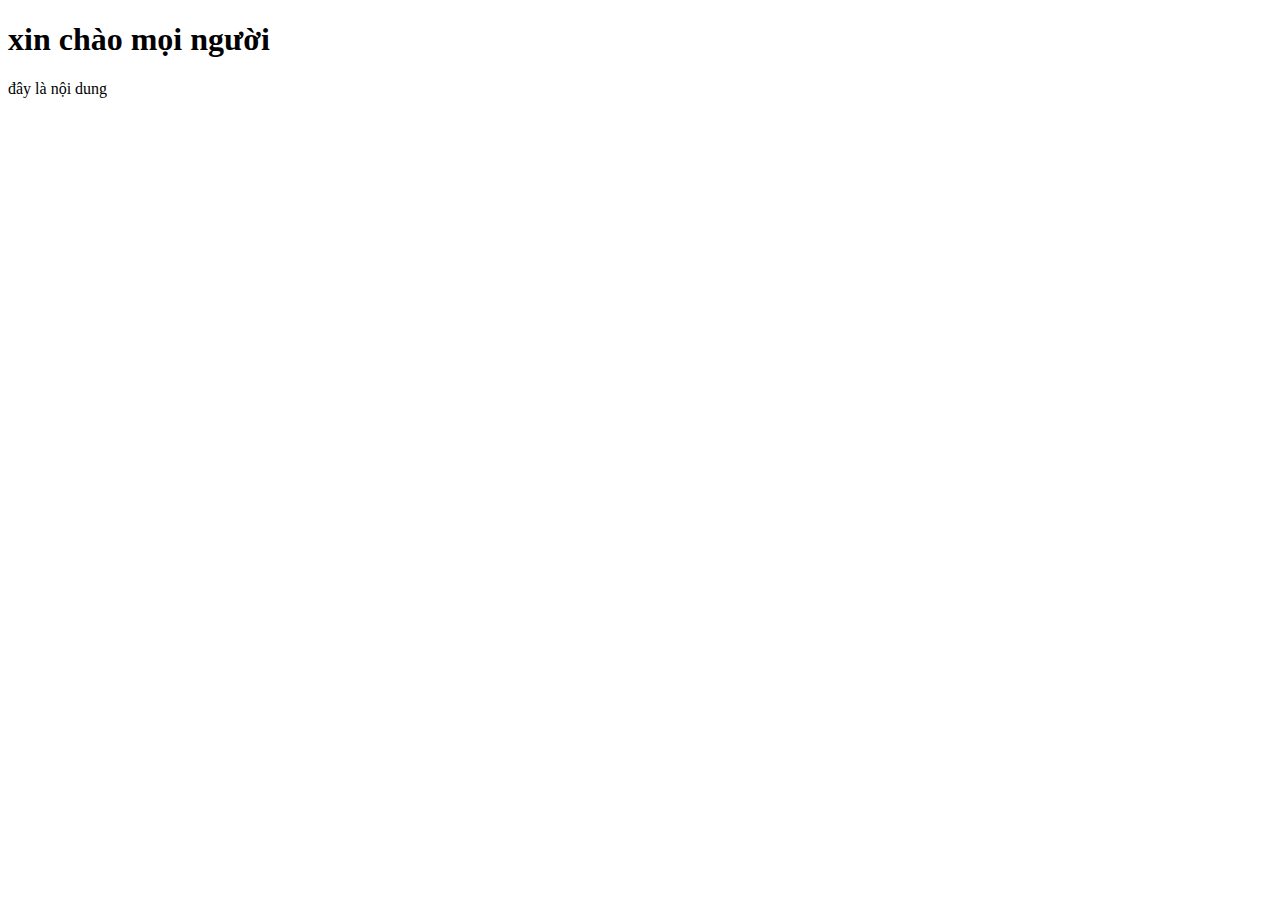
<file: index.html>
<!DOCTYPE html>
<html lang="en">
<head>
    <meta charset="UTF-8">
    <meta name="viewport" content="width=device-width, initial-scale=1.0">
    <title>Document</title>
</head>
<body>
    <h1>xin chào mọi người</h1>
    <p> đây là nội dung </p>
</body>
</html>
</file>
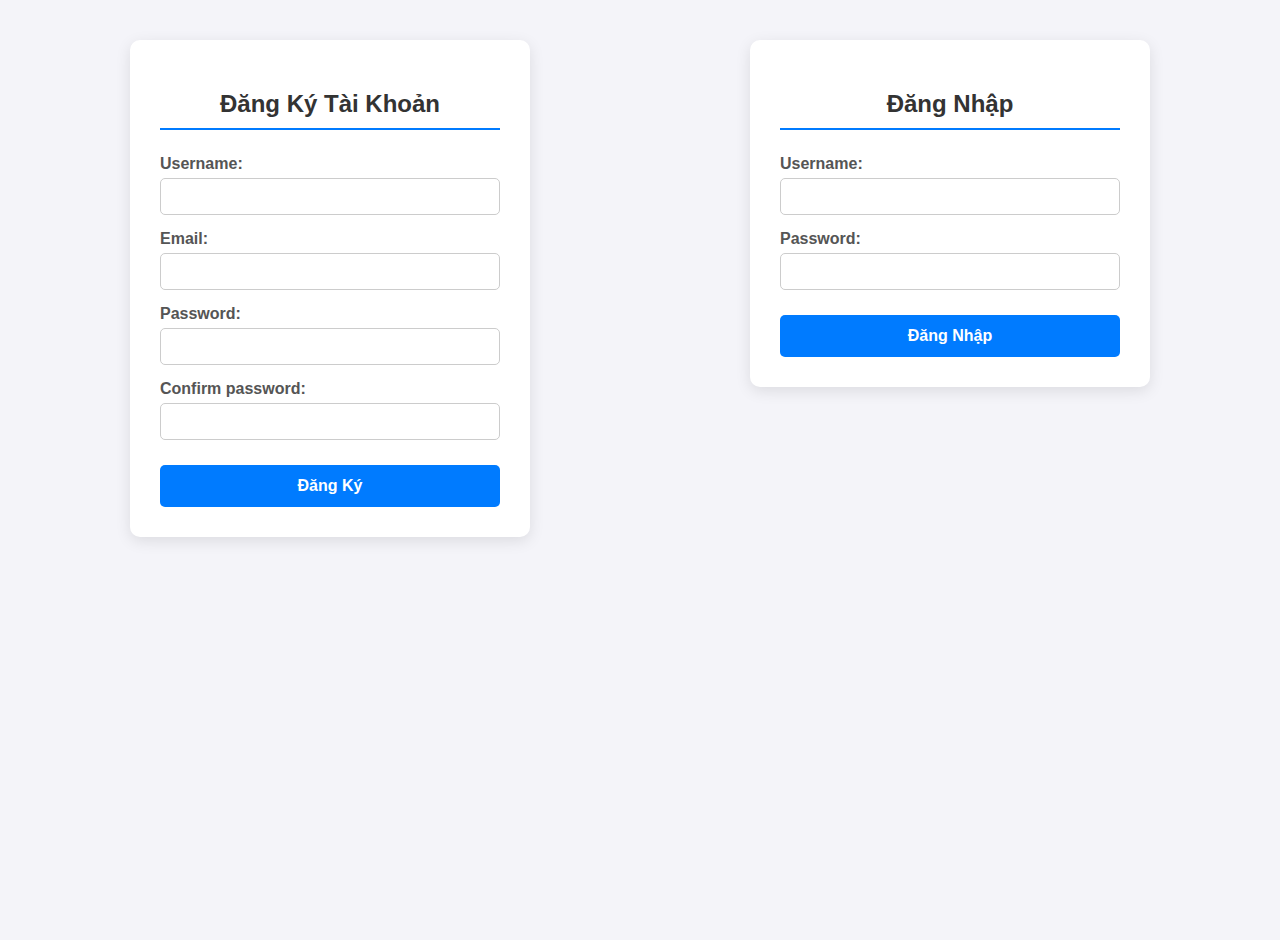
<file: homework/index.html>
<!DOCTYPE html>
<html lang="vi">
<head>
    <meta charset="UTF-8">
    <meta name="viewport" content="width=device-width, initial-scale=1.0">
    <title>Form Đăng ký & Đăng nhập</title>
    <link rel="stylesheet" href="index.css">
</head>
<body>

    <div class="form-container">
        <form action="/register" method="POST" class="form">
            <h2>Đăng Ký Tài Khoản</h2>

            <div class="form-group">
                <label for="reg-username">Username:</label>
                <input type="text" id="reg-username" name="username" required>
            </div>

            <div class="form-group">
                <label for="reg-email">Email:</label>
                <input type="email" id="reg-email" name="email" required>
            </div>

            <div class="form-group">
                <label for="reg-password">Password:</label>
                <input type="password" id="reg-password" name="password" required>
            </div>

            <div class="form-group">
                <label for="reg-confirm-password">Confirm password:</label>
                <input type="password" id="reg-confirm-password" name="confirm_password" required>
            </div>

            <button type="submit" class="submit-btn">Đăng Ký</button>
        </form>
    </div>
    
    <div class="form-container">
        <form action="/login" method="POST" class="form">
            <h2>Đăng Nhập</h2>

            <div class="form-group">
                <label for="login-username">Username:</label>
                <input type="text" id="login-username" name="username" required>
            </div>

            <div class="form-group">
                <label for="login-password">Password:</label>
                <input type="password" id="login-password" name="password" required>
            </div>

            <button type="submit" class="submit-btn">Đăng Nhập</button>
        </form>
    </div>

</body>
</html>
</file>
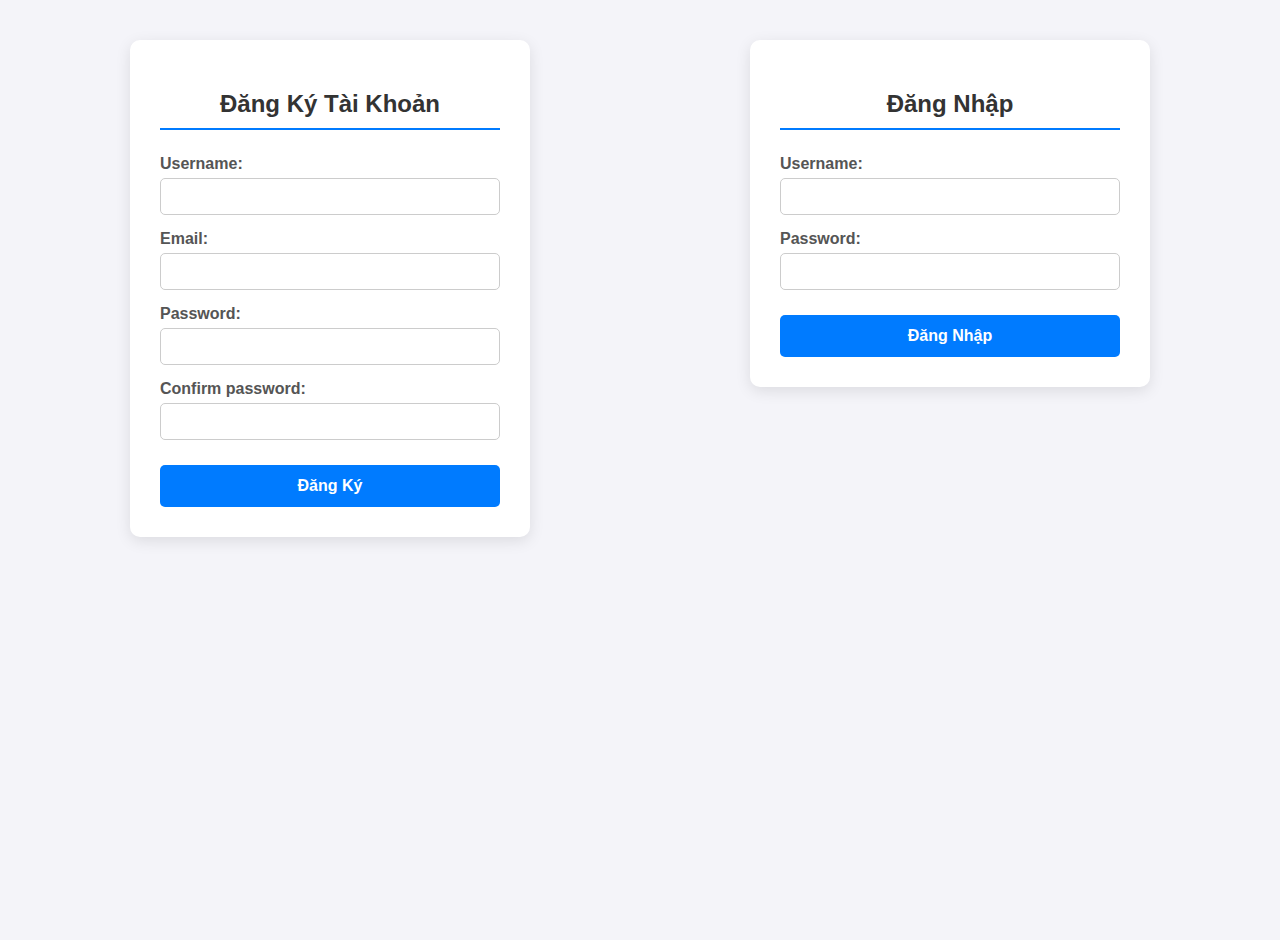
<file: index1.html>
<!DOCTYPE html>
<html lang="vi">
<head>
    <meta charset="UTF-8">
    <meta name="viewport" content="width=device-width, initial-scale=1.0">
    <title>Form Đăng ký & Đăng nhập</title>
    <link rel="stylesheet" href="index2.css">
</head>
<body>

    <div class="form-container">
        <form action="/register" method="POST" class="form">
            <h2>Đăng Ký Tài Khoản</h2>

            <div class="form-group">
                <label for="reg-username">Username:</label>
                <input type="text" id="reg-username" name="username" required>
            </div>

            <div class="form-group">
                <label for="reg-email">Email:</label>
                <input type="email" id="reg-email" name="email" required>
            </div>

            <div class="form-group">
                <label for="reg-password">Password:</label>
                <input type="password" id="reg-password" name="password" required>
            </div>

            <div class="form-group">
                <label for="reg-confirm-password">Confirm password:</label>
                <input type="password" id="reg-confirm-password" name="confirm_password" required>
            </div>

            <button type="submit" class="submit-btn">Đăng Ký</button>
        </form>
    </div>
    
    <div class="form-container">
        <form action="/login" method="POST" class="form">
            <h2>Đăng Nhập</h2>

            <div class="form-group">
                <label for="login-username">Username:</label>
                <input type="text" id="login-username" name="username" required>
            </div>

            <div class="form-group">
                <label for="login-password">Password:</label>
                <input type="password" id="login-password" name="password" required>
            </div>

            <button type="submit" class="submit-btn">Đăng Nhập</button>
        </form>
    </div>

</body>
</html>
</file>
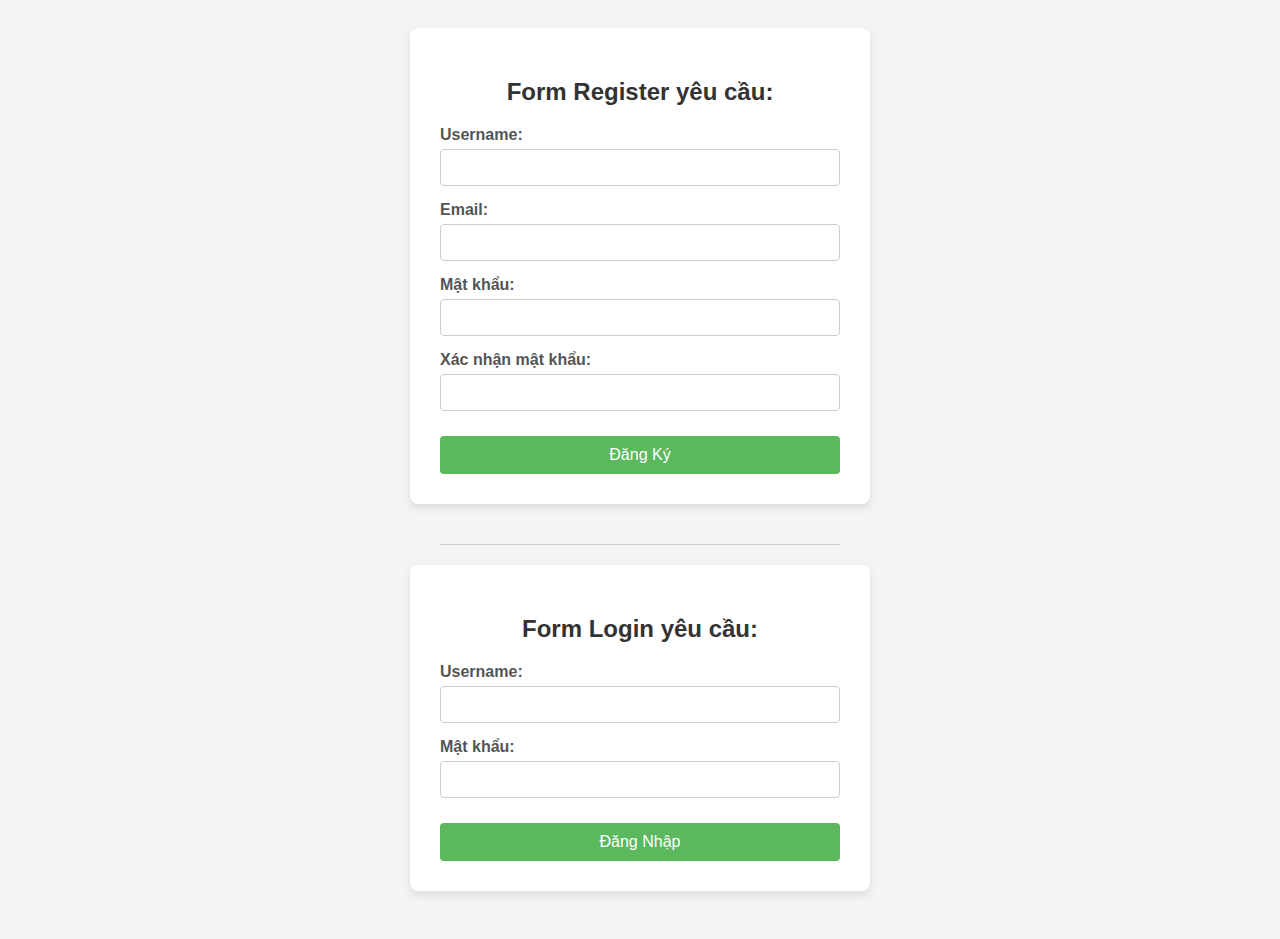
<file: index2.html>
<!DOCTYPE html>
<html lang="vi">
<head>
    <meta charset="UTF-8">
    <meta name="viewport" content="width=device-width, initial-scale=1.0">
    <title>Form Đăng ký & Đăng nhập</title>
    <link rel="stylesheet" href="index1.css">
</head>
<body>

    <div class="form-container">
        <h2>Form Register yêu cầu:</h2>
        <form action="/register" method="POST">
            <div class="form-group">
                <label for="reg-username">Username:</label>
                <input type="text" id="reg-username" name="username" required minlength="6" maxlength="18" title="Username >=6 và <=18 ký tự">
            </div>
            <div class="form-group">
                <label for="reg-email">Email:</label>
                <input type="email" id="reg-email" name="email" required title="Email đúng định dạng">
            </div>
            <div class="form-group">
                <label for="reg-password">Mật khẩu:</label>
                <input type="password" id="reg-password" name="password" required minlength="6" maxlength="18" title="Mật khẩu >=6 và <=18 ký tự">
            </div>
            <div class="form-group">
                <label for="reg-confirm-password">Xác nhận mật khẩu:</label>
                <input type="password" id="reg-confirm-password" name="confirm_password" required minlength="6" maxlength="18">
            </div>
            <button type="submit" class="btn-submit">Đăng Ký</button>
        </form>
    </div>

    <hr>

    <div class="form-container">
        <h2>Form Login yêu cầu:</h2>
        <form action="/login" method="POST">
            <div class="form-group">
                <label for="login-username">Username:</label>
                <input type="text" id="login-username" name="username" required minlength="6" maxlength="18" title="Username >=6 và <=18 ký tự">
            </div>
            <div class="form-group">
                <label for="login-password">Mật khẩu:</label>
                <input type="password" id="login-password" name="password" required minlength="6" maxlength="18" title="Mật khẩu >=6 và <=18 ký tự">
            </div>
            <button type="submit" class="btn-submit">Đăng Nhập</button>
        </form>
    </div>

    <script>
        const registerForm = document.querySelector('.form-container form[action="/register"]');
        registerForm.addEventListener('submit', function(event) {
            const password = document.getElementById('reg-password').value;
            const confirmPassword = document.getElementById('reg-confirm-password').value;

            if (password !== confirmPassword) {
                alert('Xác nhận mật khẩu không khớp!');
                event.preventDefault(); // Ngăn form submit
            }
        });
    </script>
</body>
</html>
</file>
<file: homework/index.css>
/* Thiết lập cơ bản */
body {
    font-family: Arial, sans-serif;
    background-color: #f4f4f9;
    margin: 0;
    padding: 20px;
    display: flex;
    /* Hiển thị cả hai form cạnh nhau */
    justify-content: space-around;
    align-items: flex-start;
    min-height: 100vh;
}

/* Container cho mỗi form */
.form-container {
    width: 100%;
    max-width: 400px; /* Chiều rộng tối đa của form */
    margin: 20px;
    padding: 0;
}

/* Định dạng chung cho form */
.form {
    background: #ffffff;
    padding: 30px;
    border-radius: 10px;
    box-shadow: 0 4px 15px rgba(0, 0, 0, 0.1);
}

.form h2 {
    text-align: center;
    color: #333;
    margin-bottom: 25px;
    border-bottom: 2px solid #007bff;
    padding-bottom: 10px;
}

/* Nhóm input (label và input) */
.form-group {
    margin-bottom: 15px;
}

.form-group label {
    display: block;
    margin-bottom: 5px;
    font-weight: bold;
    color: #555;
}

/* Trường nhập liệu */
.form-group input[type="text"],
.form-group input[type="email"],
.form-group input[type="password"] {
    width: 100%;
    padding: 10px;
    border: 1px solid #ccc;
    border-radius: 5px;
    box-sizing: border-box; /* Đảm bảo padding không làm tăng chiều rộng tổng thể */
    transition: border-color 0.3s;
}

.form-group input:focus {
    border-color: #007bff; /* Thay đổi màu viền khi focus */
    outline: none;
}

/* Nút submit */
.submit-btn {
    width: 100%;
    padding: 12px;
    background-color: #007bff; /* Màu xanh dương */
    color: white;
    border: none;
    border-radius: 5px;
    cursor: pointer;
    font-size: 16px;
    font-weight: bold;
    transition: background-color 0.3s ease;
    margin-top: 10px;
}

.submit-btn:hover {
    background-color: #0056b3; /* Màu tối hơn khi hover */
}
</file>
<file: index2.css>
/* Thiết lập cơ bản */
body {
    font-family: Arial, sans-serif;
    background-color: #f4f4f9;
    margin: 0;
    padding: 20px;
    display: flex;
    /* Hiển thị cả hai form cạnh nhau */
    justify-content: space-around;
    align-items: flex-start;
    min-height: 100vh;
}

/* Container cho mỗi form */
.form-container {
    width: 100%;
    max-width: 400px; /* Chiều rộng tối đa của form */
    margin: 20px;
    padding: 0;
}

/* Định dạng chung cho form */
.form {
    background: #ffffff;
    padding: 30px;
    border-radius: 10px;
    box-shadow: 0 4px 15px rgba(0, 0, 0, 0.1);
}

.form h2 {
    text-align: center;
    color: #333;
    margin-bottom: 25px;
    border-bottom: 2px solid #007bff;
    padding-bottom: 10px;
}

/* Nhóm input (label và input) */
.form-group {
    margin-bottom: 15px;
}

.form-group label {
    display: block;
    margin-bottom: 5px;
    font-weight: bold;
    color: #555;
}

/* Trường nhập liệu */
.form-group input[type="text"],
.form-group input[type="email"],
.form-group input[type="password"] {
    width: 100%;
    padding: 10px;
    border: 1px solid #ccc;
    border-radius: 5px;
    box-sizing: border-box; /* Đảm bảo padding không làm tăng chiều rộng tổng thể */
    transition: border-color 0.3s;
}

.form-group input:focus {
    border-color: #007bff; /* Thay đổi màu viền khi focus */
    outline: none;
}

/* Nút submit */
.submit-btn {
    width: 100%;
    padding: 12px;
    background-color: #007bff; /* Màu xanh dương */
    color: white;
    border: none;
    border-radius: 5px;
    cursor: pointer;
    font-size: 16px;
    font-weight: bold;
    transition: background-color 0.3s ease;
    margin-top: 10px;
}

.submit-btn:hover {
    background-color: #0056b3; /* Màu tối hơn khi hover */
}
</file>
<file: index1.css>
body {
    font-family: Arial, sans-serif;
    background-color: #f4f4f4;
    display: flex;
    flex-direction: column;
    align-items: center;
    padding: 20px;
}

.form-container {
    background: #fff;
    padding: 30px;
    border-radius: 8px;
    box-shadow: 0 4px 8px rgba(0, 0, 0, 0.1);
    width: 100%;
    max-width: 400px;
    margin-bottom: 20px;
}

h2 {
    text-align: center;
    color: #333;
    margin-bottom: 20px;
}

.form-group {
    margin-bottom: 15px;
}

.form-group label {
    display: block;
    margin-bottom: 5px;
    font-weight: bold;
    color: #555;
}

.form-group input[type="text"],
.form-group input[type="email"],
.form-group input[type="password"] {
    width: 100%;
    padding: 10px;
    border: 1px solid #ccc;
    border-radius: 4px;
    box-sizing: border-box; /* Quan trọng để padding không làm tăng chiều rộng */
}

.btn-submit {
    width: 100%;
    padding: 10px;
    background-color: #5cb85c;
    color: white;
    border: none;
    border-radius: 4px;
    cursor: pointer;
    font-size: 16px;
    margin-top: 10px;
}

.btn-submit:hover {
    background-color: #4cae4c;
}

hr {
    width: 100%;
    max-width: 400px;
    border: 0;
    border-top: 1px solid #ccc;
    margin: 20px 0;
}
</file>
